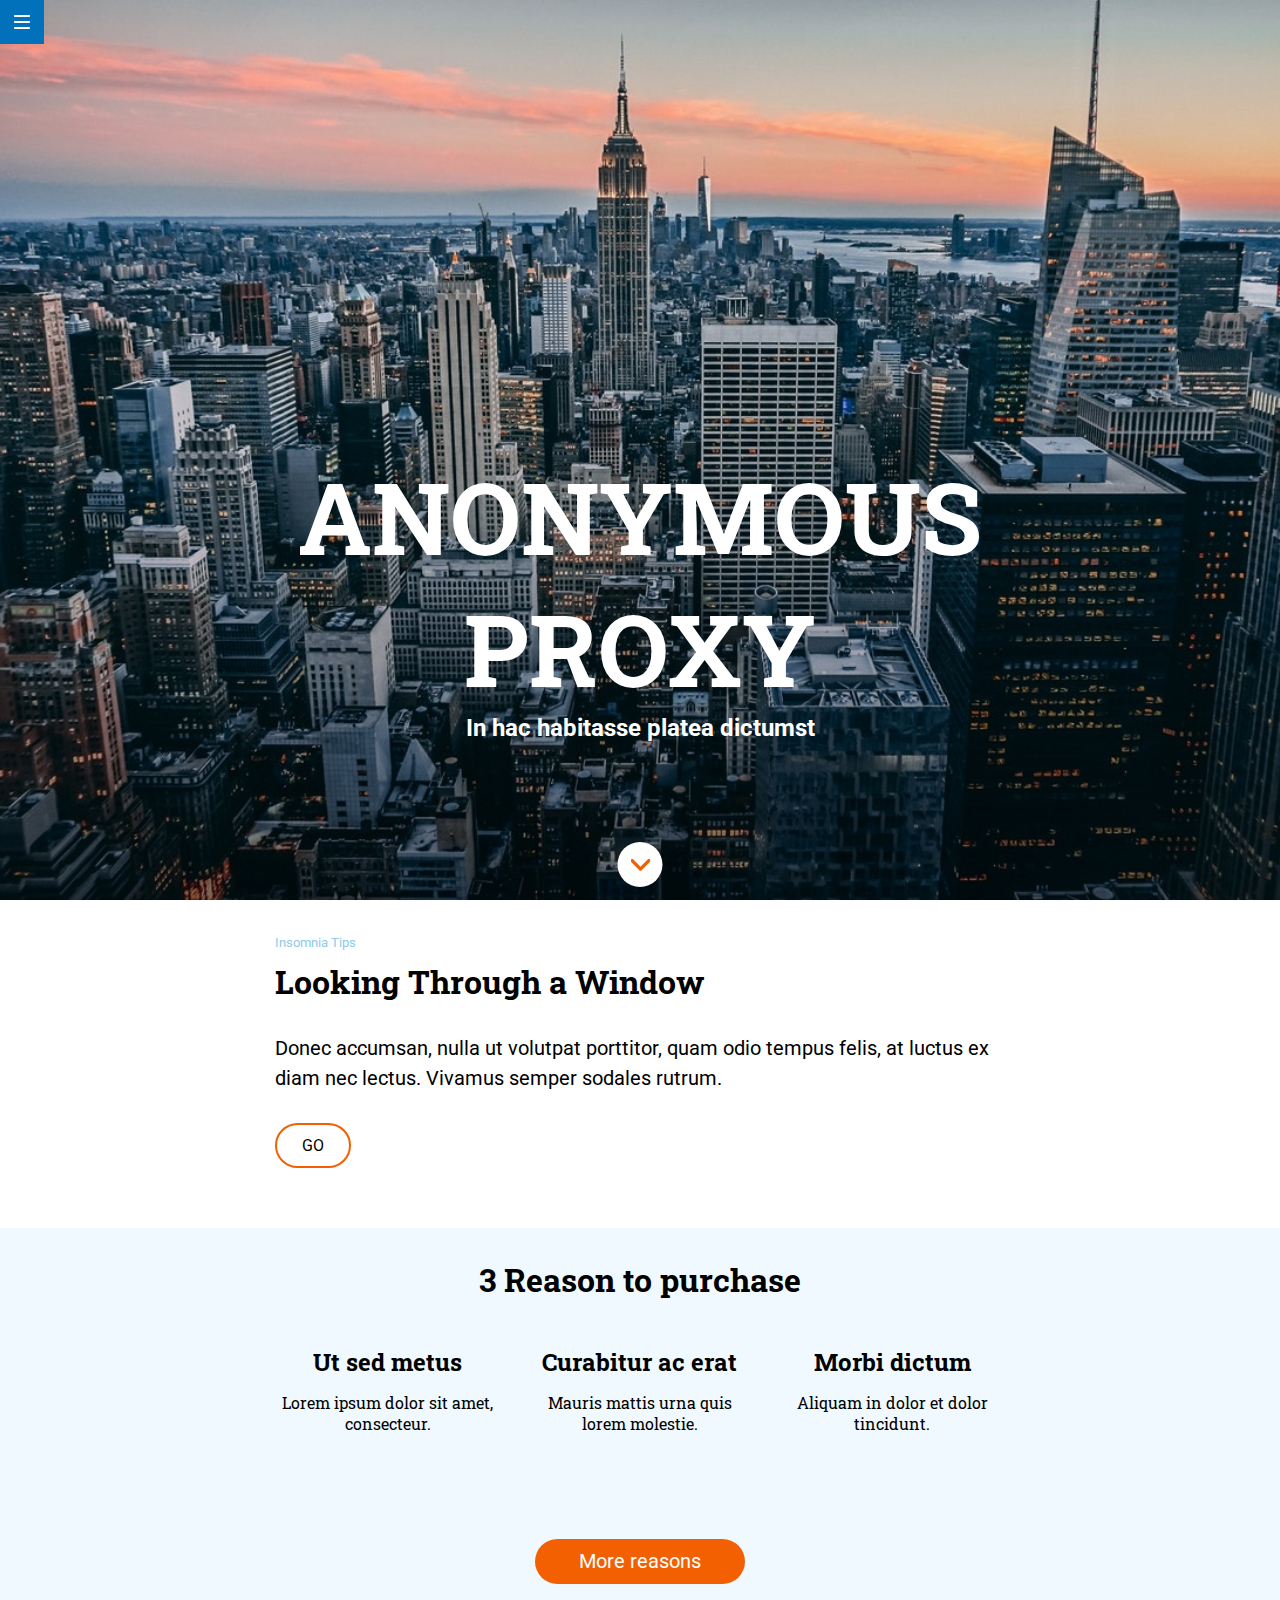
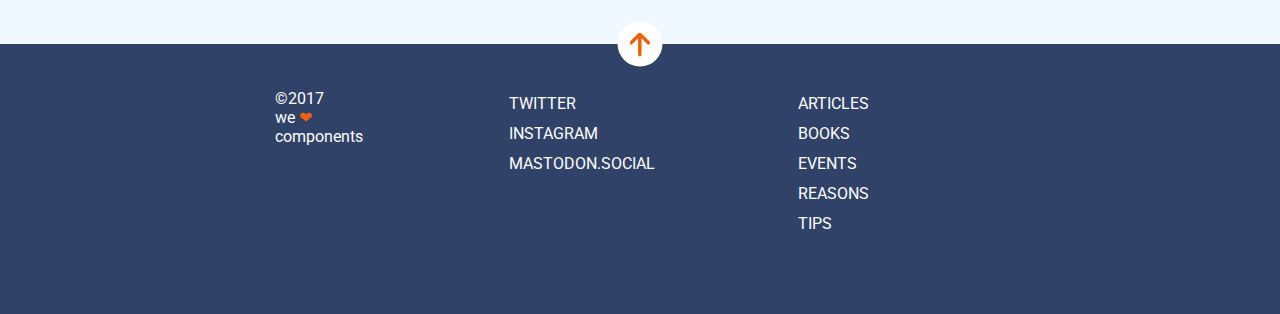
<file: docs/index.html>
<!DOCTYPE html>
<html lang="es">
    
    <head>
        <meta charset="UTF-8">
        <meta name="viewport" content="width=device-width,initial-scale=1">
        <link href="https://fonts.googleapis.com/css?family=Roboto|Roboto+Slab&display=swap"
        rel="stylesheet">
        <link rel="stylesheet" href="assets/css/main.css">
        <title>Mi pagina web</title>
    </head>
    
    <body>
        <header class="header">
            <button class="boton">
                <img src="assets/images/ico-menu.svg" alt="menu de navegacion" class="menu-nav-head">
            </button>
        </header>
        <main class="main"> <span id="maintop"></span>

            <div class="hero">
                <div class="container-hero page-wrapper">
                     <h1 class="title-hero">Anonymous <br>proxy</h1>

                     <h3 class="title2-hero">In hac habitasse platea dictumst</h3>

                </div> <a href="index.html#editorial" class="icono-hero enlace">
      <img src="assets/images/ico-scroll-down.svg" alt="icono flecha" class="flecha-hero">
    </a>

            </div>
            <section class="seccion-editorial page-wrapper">
                <div class="seccion-editorial-container"> <span id="editorial"></span>

                    <div class="title-small-editorial"> <small>Insomnia Tips</small>

                    </div>
                     <h2 class="title-editorial">Looking Through a Window</h2>

                    <p class="parrafo-editorial">Donec accumsan, nulla ut volutpat porttitor, quam odio tempus felis, at
                        luctus ex diam nec lectus. Vivamus semper sodales rutrum.</p> <a class="boton enlace-editorial enlace">GO</a>

                </div>
            </section>
            <article class="seccion-contenido page-wrapper">
                 <h2 class="title-contenido">3 Reason to purchase</h2>

                <ul class="list-reasons">
                    <li class="col1reason">
                        <div class="reason">
                             <h3>Ut sed metus</h3>

                            <p>Lorem ipsum dolor sit amet, consecteur.</p>
                        </div>
                    </li>
                    <li class="col2reason">
                        <div class="reason">
                             <h3>Curabitur ac erat</h3>

                            <p>Mauris mattis urna quis lorem molestie.</p>
                        </div>
                    </li>
                    <li class="col3reason">
                        <div>
                             <h3>Morbi dictum</h3>

                            <p>Aliquam in dolor et dolor tincidunt.</p>
                        </div>
                    </li>
                </ul>
                <button class="btn-more-reasons boton">More reasons</button>
            </article>
        </main>
        <footer class="footer page-wrapper"> <a href="#maintop" class="icono-hero position-footer-flecha enlace">
    <img src="assets/images/ico-arrow.svg" alt="icono de flecha">
  </a>

            <div class="footer-grid">
                <ul class="lista-footer col3footer">
                    <li><a href="#" class="enlace">ARTICLES</a>

                    </li>
                    <li><a href="#" class="enlace">BOOKS</a>

                    </li>
                    <li><a href="#" class="enlace">EVENTS</a>

                    </li>
                    <li><a href="#" class="enlace">REASONS</a>

                    </li>
                    <li><a href="#" class="enlace">TIPS</a>

                    </li>
                </ul>
                <ul class="lista-footer2 col2footer">
                    <li><a href="#" class="enlace">Twitter</a>

                    </li>
                    <li><a href="#" class="enlace">Instagram</a>

                    </li>
                    <li><a href="#" class="enlace">Mastodon.social</a>

                    </li>
                </ul>
                <div class="col1footer">
                    <div>©2017</div>
                    <div>we <span class="corazonletra">❤︎</span> components</div>
                </div>
            </div>
        </footer>
    </body>

</html>
</file>
<file: docs/assets/css/main.css>
.header {position: fixed;top: 0px;left: 0px;background-color: #0271bc;width: 44px;height: 44px;z-index: 1;display: -webkit-box;display: -ms-flexbox;display: flex;-webkit-box-pack: center;-ms-flex-pack: center;justify-content: center;-webkit-box-align: center;-ms-flex-align: center;align-items: center;}.menu-nav-head {width: 16px;height: 14px;}.boton {border: none;margin: 0;padding: 0;width: auto;background: transparent;font-family: "Roboto",sans-serif;}.hero {background-image: url("../images/cover.jpg");width: 100%;height: 100vh;min-height: 500px;background-position: center;background-repeat: no-repeat;background-size: cover;display: -webkit-box;display: -ms-flexbox;display: flex;-webkit-box-orient: vertical;-webkit-box-direction: normal;-ms-flex-direction: column;flex-direction: column;-webkit-box-pack: center;-ms-flex-pack: center;justify-content: center;position: relative;}.container-hero {color: #fff;padding-left: 15px;padding-right: 15px;-webkit-transform: translate(0, 50%);transform: translate(0, 50%);}.icono-hero {position: absolute;left: 50%;-webkit-transform: translateX(-50%);transform: translateX(-50%);bottom: 53px;width: 45px;height: 45px;text-align: center;border-radius: 100%;background-color: #fff;display: -webkit-box;display: -ms-flexbox;display: flex;-webkit-box-pack: center;-ms-flex-pack: center;justify-content: center;-webkit-box-align: center;-ms-flex-align: center;align-items: center;-webkit-animation-name: opacity;animation-name: opacity;-webkit-animation-iteration-count: 1;animation-iteration-count: 1;-webkit-animation-duration: 5s;animation-duration: 5s;}.title-hero {text-align: center;margin-bottom: 10px;text-transform: uppercase;}.title2-hero {text-align: center;margin-bottom: 45px;font-family: "Roboto",sans-serif;}.seccion-editorial {background-color: #fff;padding-top: 30px;padding-bottom: 45px;display: -webkit-box;display: -ms-flexbox;display: flex;-webkit-box-pack: center;-ms-flex-pack: center;justify-content: center;}.seccion-editorial .seccion-editorial-container {max-width: 730px;}.title-small-editorial {width: 90px;height: 30px;color: #8ccbea;}small {font-family: "Roboto",sans-serif;}.title-editorial {margin-bottom: 15px;}.parrafo-editorial {font-size: 18px;line-height: 30px;margin-bottom: 30px;font-family: "Roboto",sans-serif;}.enlace-editorial {display: -webkit-box;display: -ms-flexbox;display: flex;-webkit-box-pack: center;-ms-flex-pack: center;justify-content: center;-webkit-box-align: center;-ms-flex-align: center;align-items: center;color: #f26002;width: 76px;height: 45px;border: solid 2px #f26002;border-radius: 22.5px;}h3 p {font-family: "Roboto",sans-serif;}.seccion-contenido {background-color: #eff9ff;text-align: center;padding-bottom: 60px;padding-top: 30px;display: -webkit-box;display: -ms-flexbox;display: flex;-webkit-box-orient: vertical;-webkit-box-direction: normal;-ms-flex-direction: column;flex-direction: column;-webkit-box-align: center;-ms-flex-align: center;align-items: center;}.title-contenido {text-align: center;margin-bottom: 45px;}.list-reasons {list-style: none;-webkit-padding-start: 0px;padding-inline-start: 0px;text-align: center;margin-bottom: 45px;}.reason {margin-bottom: 45px;}.btn-more-reasons {color: #fff;font-size: 20px;line-height: 45px;width: 184px;height: 45px;border-radius: 22.5px;background-color: #f26002;display: -webkit-box;display: -ms-flexbox;display: flex;-webkit-box-pack: center;-ms-flex-pack: center;justify-content: center;-webkit-box-align: center;-ms-flex-align: center;align-items: center;}.footer {position: relative;font-family: "Roboto",sans-serif;color: #fff;background-color: #304268;text-align: center;padding-bottom: 45px;display: -webkit-box;display: -ms-flexbox;display: flex;-webkit-box-pack: center;-ms-flex-pack: center;justify-content: center;}.enlace {line-height: 30px;color: inherit;text-decoration: inherit;}.enlace:hover {opacity: 0.5;}.footer-grid {padding-top: 60px;}.position-footer-flecha {position: absolute;top: 0;left: 50%;-webkit-transform: translate(-50%, -50%);transform: translate(-50%, -50%);}.lista-footer {list-style: none;margin-bottom: 30px;padding: 0px;text-transform: uppercase;}.lista-footer2 {list-style: none;margin-bottom: 30px;padding: 0px;text-transform: uppercase;}.corazonletra {color: #f26002;}body {margin: 0;font-family: "Roboto Slab",serif;}* {-webkit-box-sizing: border-box;box-sizing: border-box;margin: 0px;}img {display: block;}.page-wrapper {padding-left: 15px;padding-right: 15px;}h1 {font-size: 42px;}h2 {font-size: 24px;}h3 {font-size: 18px;}@media all and (min-width: 768px) {.hero {min-height: 760px;}.icono-hero {bottom: 45px;}.title-hero {margin-bottom: 20px;}.title2-hero {margin-bottom: 30px;}.seccion-editorial {padding-bottom: 60px;}.title-editorial {margin-bottom: 30px;}.parrafo-editorial {font-size: 20px;}.list-reasons {display: grid;grid-template-columns: repeat(6, 1fr);grid-template-rows: 1fr;grid-gap: 27px;margin-bottom: 60px;}.list-reasons li h3 {margin-bottom: 14px;}.col1reason {grid-column: 1/3;}.col2reason {grid-column: 3/5;}.col3reason {grid-column: 5/7;}.btn-more-reasons {width: 210px;}.footer-grid {display: grid;padding-top: 45px;grid-template-columns: repeat(6, 1fr);grid-gap: 27px;text-align: left;max-width: 730px;}.col1footer {grid-column: 1/1;grid-row: 1/2;}.col2footer {grid-column: 3/3;grid-row: 1/2;}.col3footer {grid-column: 5/5;grid-row: 1/2;}.page-wrapper {padding-left: 38px;padding-right: 38px;}h1 {font-size: 80px;}h2 {font-size: 26px;}h3 {font-size: 24px;}}@media all and (min-width: 1200px) {.icono-hero {bottom: 13px;}.title-hero {margin-bottom: 0px;}.page-wrapper {padding-left: 275px;padding-right: 275px;}h1 {font-size: 100px;}h2 {font-size: 32px;}}@-webkit-keyframes opacity {from {opacity: 0;}to {opacity: 1;}}@keyframes opacity {from {opacity: 0;}to {opacity: 1;}}
</file>
